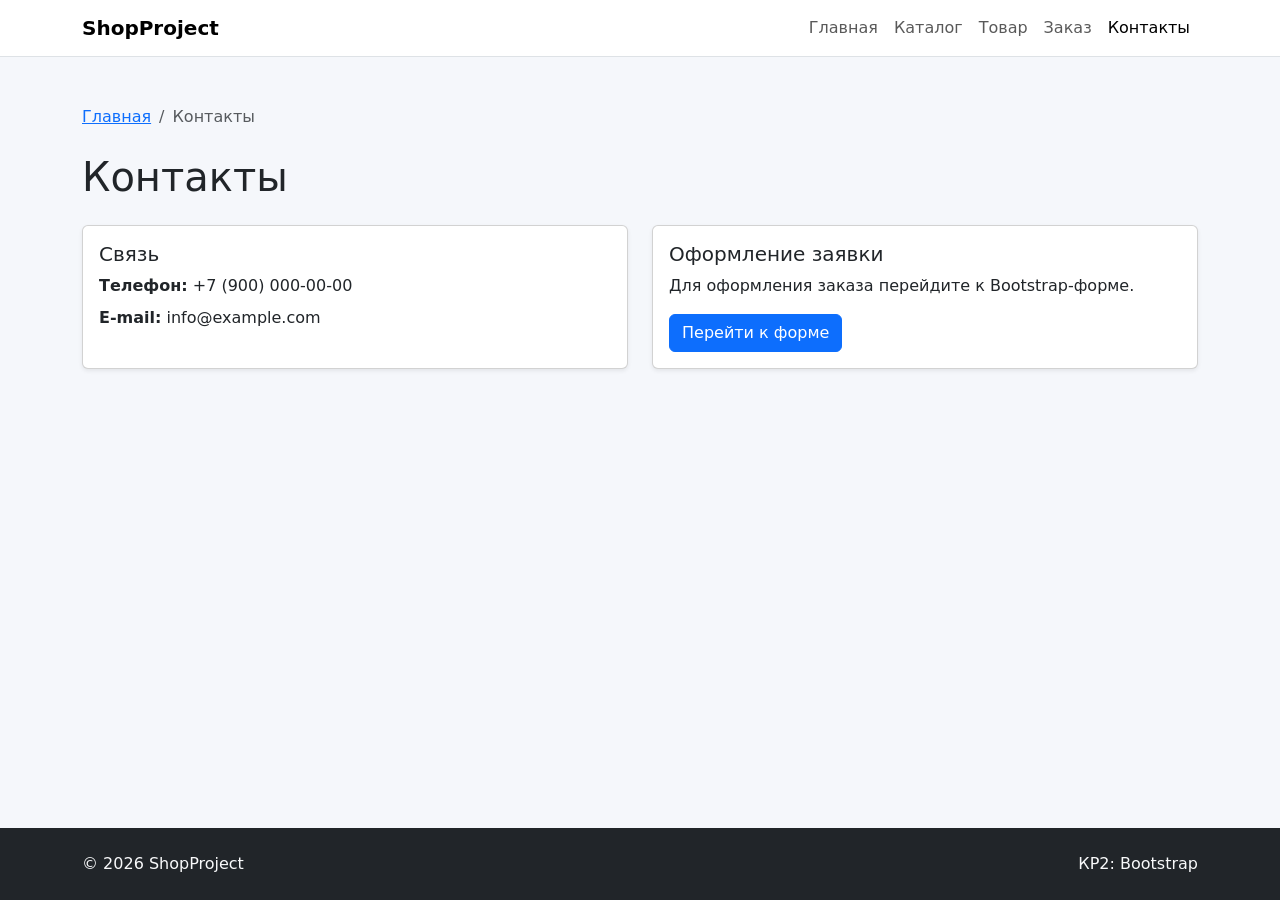
<file: contacts.html>
<!DOCTYPE html>
<html lang="ru">
<head>
  <meta charset="UTF-8">
  <meta name="viewport" content="width=device-width, initial-scale=1.0">
  <meta name="description" content="Контакты ShopProject на Bootstrap.">
  <title>Контакты — ShopProject Bootstrap</title>
  <link rel="stylesheet" href="vendor/bootstrap/css/bootstrap.min.css">
  <link rel="stylesheet" href="css/custom.css">
</head>
<body>
  <nav class="navbar navbar-expand-lg bg-white border-bottom sticky-top">
    <div class="container">
      <a class="navbar-brand fw-bold" href="index.html">ShopProject</a>
      <button class="navbar-toggler" type="button" data-bs-toggle="collapse" data-bs-target="#mainNavbar" aria-controls="mainNavbar" aria-expanded="false" aria-label="Открыть навигацию"><span class="navbar-toggler-icon"></span></button>
      <div class="collapse navbar-collapse" id="mainNavbar"><ul class="navbar-nav ms-auto"><li class="nav-item"><a class="nav-link" href="index.html">Главная</a></li><li class="nav-item"><a class="nav-link" href="catalog.html">Каталог</a></li><li class="nav-item"><a class="nav-link" href="product.html">Товар</a></li><li class="nav-item"><a class="nav-link" href="order.html">Заказ</a></li><li class="nav-item"><a class="nav-link active" aria-current="page" href="contacts.html">Контакты</a></li></ul></div>
    </div>
  </nav>

  <main class="container py-4 py-lg-5">
    <nav aria-label="Хлебные крошки" class="mb-4"><ol class="breadcrumb"><li class="breadcrumb-item"><a href="index.html">Главная</a></li><li class="breadcrumb-item active" aria-current="page">Контакты</li></ol></nav>
    <h1 class="mb-4">Контакты</h1>
    <div class="row g-4">
      <div class="col-12 col-md-6"><div class="card h-100 shadow-sm"><div class="card-body"><h2 class="h5 card-title">Связь</h2><p class="mb-2"><strong>Телефон:</strong> +7 (900) 000-00-00</p><p class="mb-0"><strong>E-mail:</strong> info@example.com</p></div></div></div>
      <div class="col-12 col-md-6"><div class="card h-100 shadow-sm"><div class="card-body"><h2 class="h5 card-title">Оформление заявки</h2><p class="card-text">Для оформления заказа перейдите к Bootstrap-форме.</p><a class="btn btn-primary" href="order.html">Перейти к форме</a></div></div></div>
    </div>
  </main>

  <footer class="footer-shop mt-auto py-4"><div class="container d-flex flex-column flex-md-row justify-content-between gap-2"><span>&copy; 2026 ShopProject</span><span>КР2: Bootstrap</span></div></footer>
  <script src="vendor/bootstrap/js/bootstrap.bundle.min.js"></script>
</body>
</html>
</file>
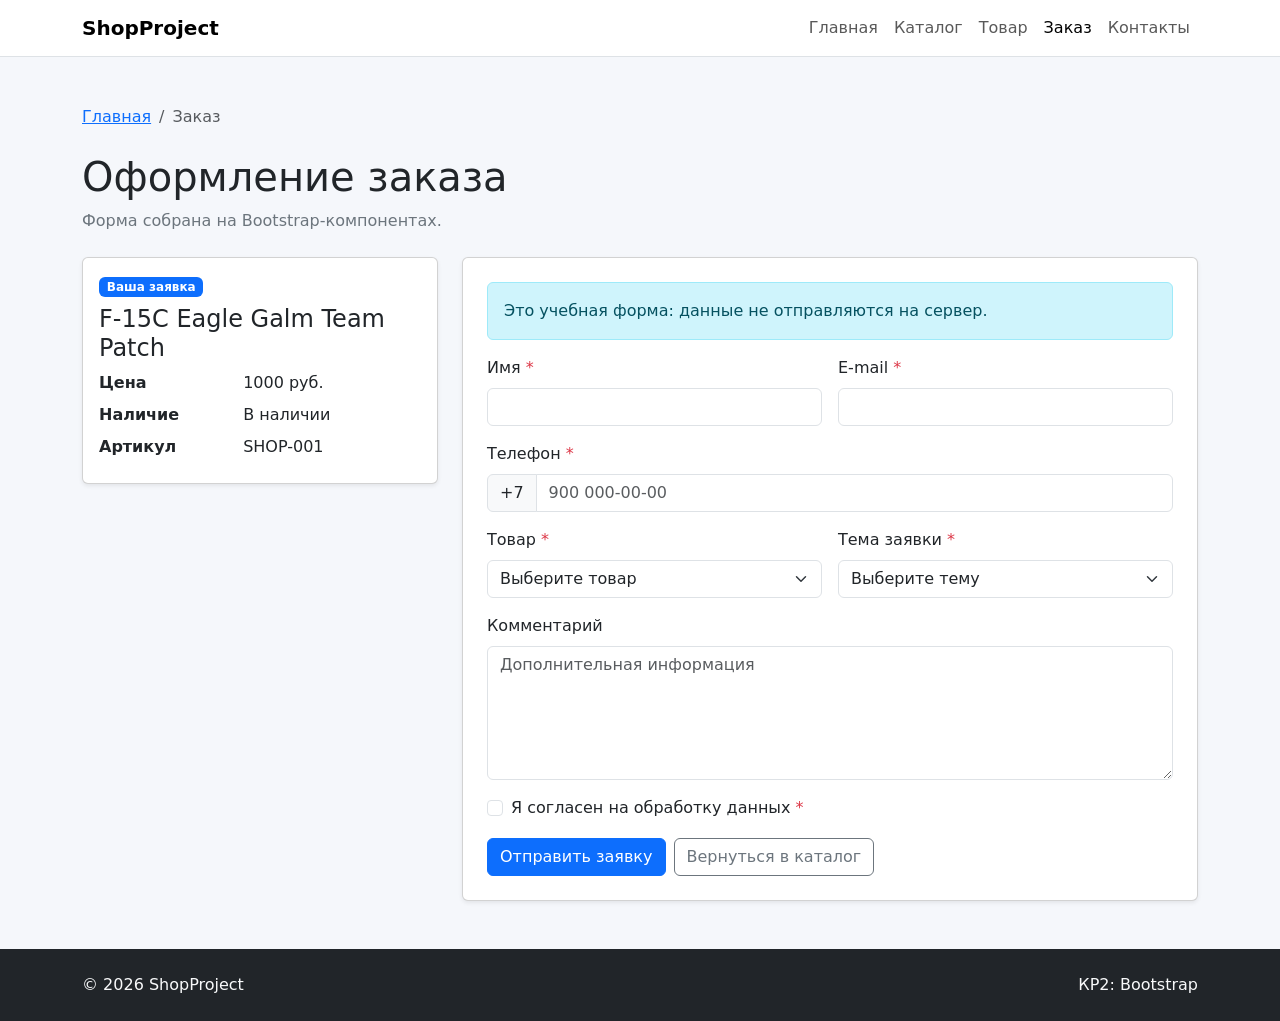
<file: order.html>
<!DOCTYPE html>
<html lang="ru">
<head>
  <meta charset="UTF-8">
  <meta name="viewport" content="width=device-width, initial-scale=1.0">
  <meta name="description" content="Форма заказа ShopProject на Bootstrap.">
  <title>Оформление заказа — ShopProject Bootstrap</title>
  <link rel="stylesheet" href="vendor/bootstrap/css/bootstrap.min.css">
  <link rel="stylesheet" href="css/custom.css">
</head>
<body>
  <nav class="navbar navbar-expand-lg bg-white border-bottom sticky-top">
    <div class="container">
      <a class="navbar-brand fw-bold" href="index.html">ShopProject</a>
      <button class="navbar-toggler" type="button" data-bs-toggle="collapse" data-bs-target="#mainNavbar" aria-controls="mainNavbar" aria-expanded="false" aria-label="Открыть навигацию"><span class="navbar-toggler-icon"></span></button>
      <div class="collapse navbar-collapse" id="mainNavbar">
        <ul class="navbar-nav ms-auto">
          <li class="nav-item"><a class="nav-link" href="index.html">Главная</a></li>
          <li class="nav-item"><a class="nav-link" href="catalog.html">Каталог</a></li>
          <li class="nav-item"><a class="nav-link" href="product.html">Товар</a></li>
          <li class="nav-item"><a class="nav-link active" aria-current="page" href="order.html">Заказ</a></li>
          <li class="nav-item"><a class="nav-link" href="contacts.html">Контакты</a></li>
        </ul>
      </div>
    </div>
  </nav>

  <main class="container py-4 py-lg-5">
    <nav aria-label="Хлебные крошки" class="mb-4"><ol class="breadcrumb"><li class="breadcrumb-item"><a href="index.html">Главная</a></li><li class="breadcrumb-item active" aria-current="page">Заказ</li></ol></nav>

    <div class="mb-4">
      <h1>Оформление заказа</h1>
      <p class="text-secondary">Форма собрана на Bootstrap-компонентах.</p>
    </div>

    <div class="row g-4 align-items-start">
      <aside class="col-12 col-lg-4">
        <div class="card shadow-sm">
          <div class="card-body">
            <span class="badge text-bg-primary mb-2">Ваша заявка</span>
            <h2 class="h4 card-title">F-15C Eagle Galm Team Patch</h2>
            <dl class="row mb-0">
              <dt class="col-5">Цена</dt><dd class="col-7">1000 руб.</dd>
              <dt class="col-5">Наличие</dt><dd class="col-7">В наличии</dd>
              <dt class="col-5">Артикул</dt><dd class="col-7">SHOP-001</dd>
            </dl>
          </div>
        </div>
      </aside>

      <section class="col-12 col-lg-8">
        <div class="card shadow-sm">
          <div class="card-body p-4">
            <div class="alert alert-info" role="alert">Это учебная форма: данные не отправляются на сервер.</div>
            <form action="#" method="post">
              <div class="row g-3">
                <div class="col-12 col-md-6">
                  <label class="form-label" for="order-name">Имя <span class="required-mark">*</span></label>
                  <input class="form-control" id="order-name" name="name" type="text" minlength="2" autocomplete="given-name" required>
                </div>
                <div class="col-12 col-md-6">
                  <label class="form-label" for="order-email">E-mail <span class="required-mark">*</span></label>
                  <input class="form-control" id="order-email" name="email" type="email" autocomplete="email" required>
                </div>
                <div class="col-12">
                  <label class="form-label" for="order-phone">Телефон <span class="required-mark">*</span></label>
                  <div class="input-group">
                    <span class="input-group-text">+7</span>
                    <input class="form-control" id="order-phone" name="phone" type="tel" placeholder="900 000-00-00" required>
                  </div>
                </div>
                <div class="col-12 col-md-6">
                  <label class="form-label" for="order-product">Товар <span class="required-mark">*</span></label>
                  <select class="form-select" id="order-product" name="product" required>
                    <option value="" selected disabled>Выберите товар</option>
                    <option value="f15">F-15C Eagle Galm Team Patch</option>
                    <option value="trigger">Trigger Patch</option>
                    <option value="mobius">Mobius 1 Patch</option>
                  </select>
                </div>
                <div class="col-12 col-md-6">
                  <label class="form-label" for="order-topic">Тема заявки <span class="required-mark">*</span></label>
                  <select class="form-select" id="order-topic" name="topic" required>
                    <option value="" selected disabled>Выберите тему</option>
                    <option value="order">Оформление заказа</option>
                    <option value="consultation">Консультация</option>
                    <option value="delivery">Доставка</option>
                  </select>
                </div>
                <div class="col-12">
                  <label class="form-label" for="order-comment">Комментарий</label>
                  <textarea class="form-control" id="order-comment" name="comment" rows="5" placeholder="Дополнительная информация"></textarea>
                </div>
                <div class="col-12">
                  <div class="form-check">
                    <input class="form-check-input" id="order-agreement" name="agreement" type="checkbox" required>
                    <label class="form-check-label" for="order-agreement">Я согласен на обработку данных <span class="required-mark">*</span></label>
                  </div>
                </div>
                <div class="col-12 d-flex flex-wrap gap-2">
                  <button class="btn btn-primary" type="submit">Отправить заявку</button>
                  <a class="btn btn-outline-secondary" href="catalog.html">Вернуться в каталог</a>
                </div>
              </div>
            </form>
          </div>
        </div>
      </section>
    </div>
  </main>

  <footer class="footer-shop mt-auto py-4"><div class="container d-flex flex-column flex-md-row justify-content-between gap-2"><span>&copy; 2026 ShopProject</span><span>КР2: Bootstrap</span></div></footer>
  <script src="vendor/bootstrap/js/bootstrap.bundle.min.js"></script>
</body>
</html>
</file>
<file: css/custom.css>
/* 
   КР2: точечные стили поверх Bootstrap
    */

:root {
  --shop-accent: #0d6efd;
  --shop-bg: #f5f7fb;
  --shop-surface: #ffffff;
  --shop-text: #212529;
}

html {
  scroll-behavior: smooth;
}

body {
  min-height: 100vh;
  display: flex;
  flex-direction: column;
  background-color: var(--shop-bg);
  color: var(--shop-text);
}

main {
  flex: 1;
}

.hero-shop {
  background: linear-gradient(135deg, #e7f1ff 0%, #ffffff 70%);
  border: 1px solid #cfe2ff;
}

.product-card-img {
  width: 100%;
  height: 230px;
  object-fit: cover;
}

.product-detail-img {
  width: 100%;
  max-height: 480px;
  object-fit: contain;
  background-color: #fff;
}

.catalog-sidebar {
  top: 5.5rem;
}

.review-stars {
  letter-spacing: 0.08em;
}

.footer-shop {
  background-color: #212529;
  color: #f8f9fa;
}

.footer-shop a {
  color: #f8f9fa;
}

.required-mark {
  color: #dc3545;
}

.table-responsive:focus-visible {
  outline: 3px solid var(--shop-accent);
  outline-offset: 3px;
}

@media (max-width: 991.98px) {
  .catalog-sidebar {
    position: static !important;
  }
}
</file>
